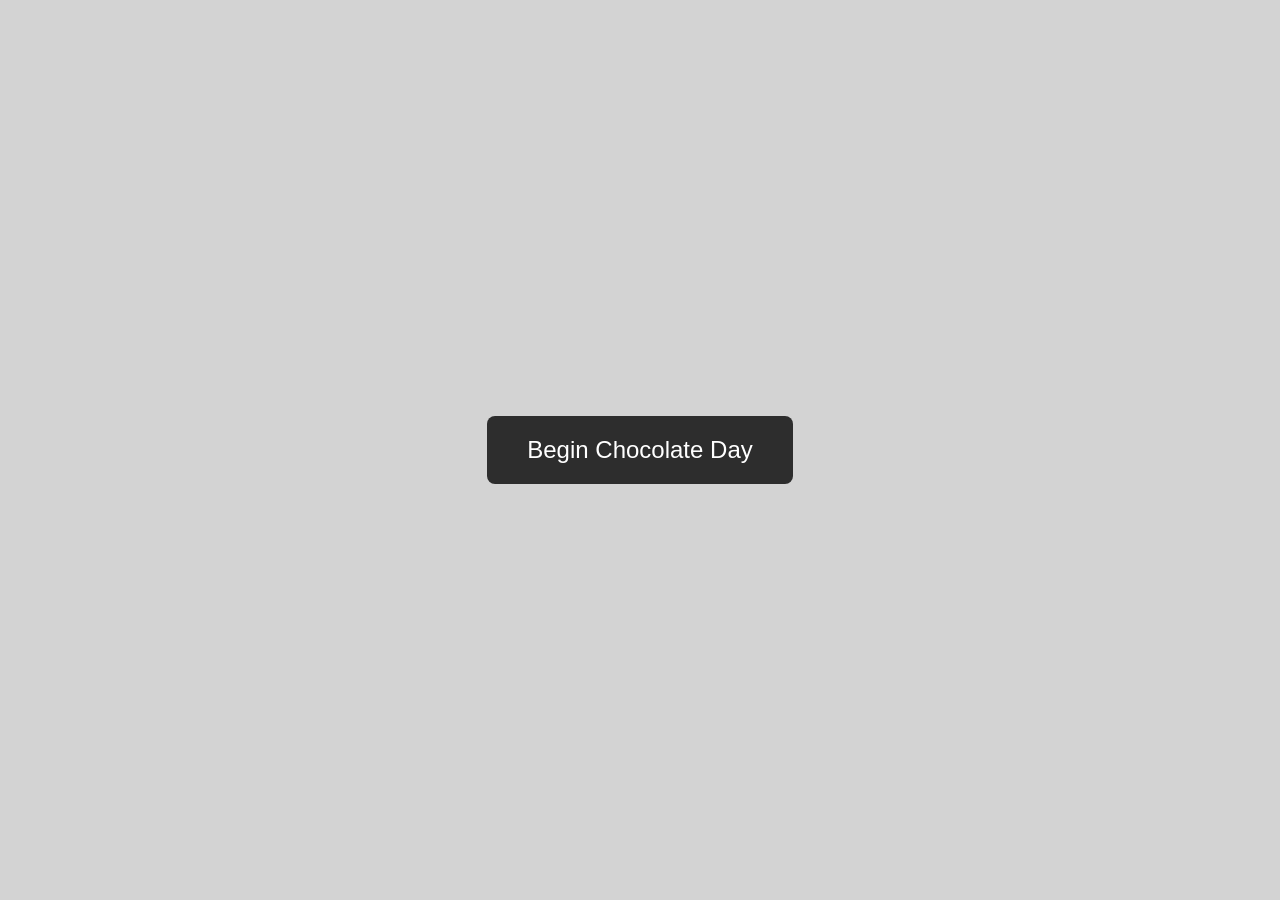
<file: ChocolateDay/index.html>
<!DOCTYPE html>
<html lang="en">

<head>
    <meta charset="UTF-8">
    <meta name="viewport" content="width=device-width, initial-scale=1.0">
    <title>Chocolate Day</title>
    <link rel="stylesheet" href="style.css">
</head>

<body>
    <div id="overlay">
        <button id="start-btn">Begin Chocolate Day</button>
    </div>

    <svg id="character-svg" width="1280" height="720"></svg>
    <div id="subtitles"></div>

    <script src="script.js"></script>
</body>

</html>
</file>
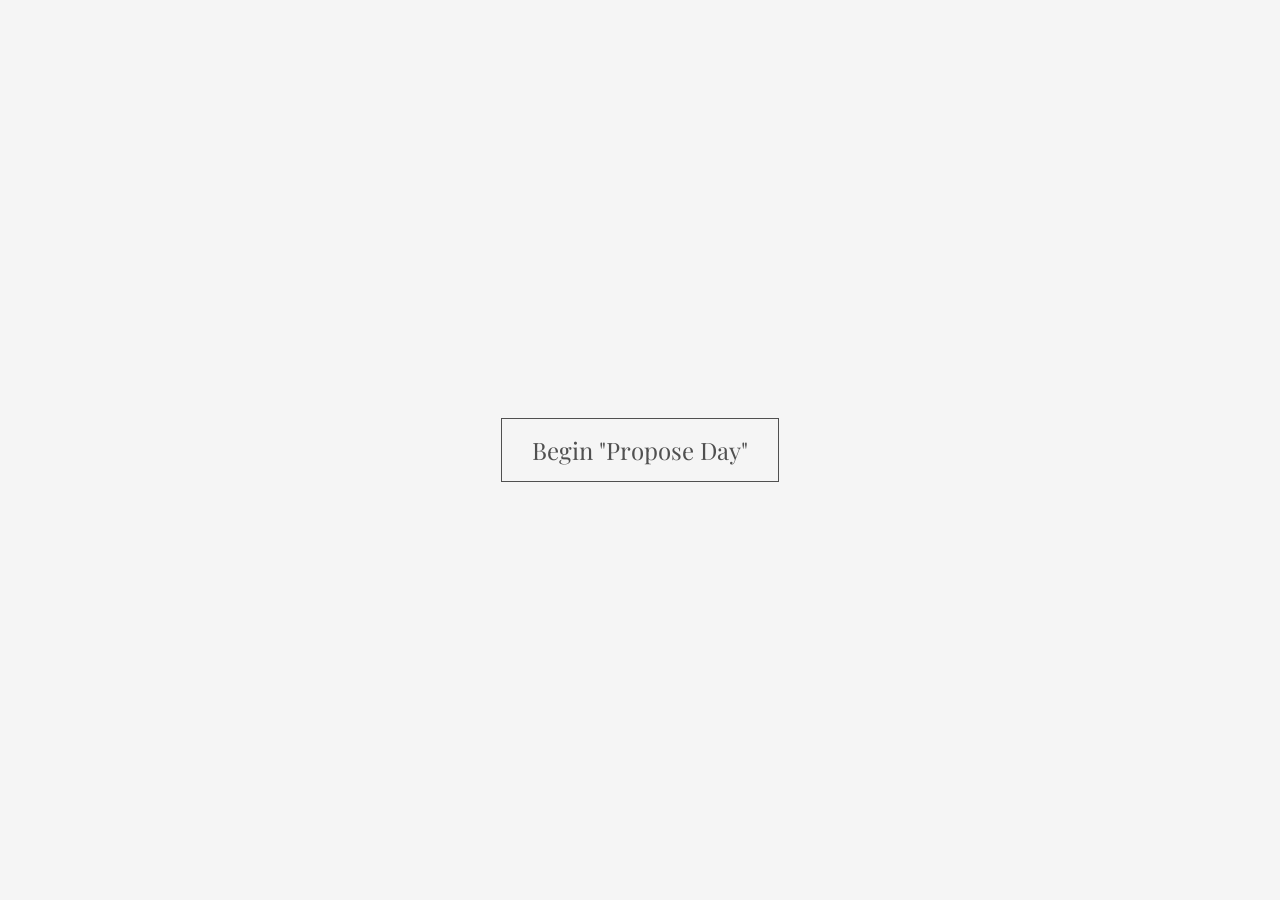
<file: ProposeDay/index.html>
<!DOCTYPE html>
<html lang="en">
<head>
    <meta charset="UTF-8">
    <meta name="viewport" content="width=device-width, initial-scale=1.0">
    <title>Happy Propose Day</title>
    <link rel="stylesheet" href="styles.css">
    <link href="https://fonts.googleapis.com/css2?family=Playfair+Display:ital@1&family=Inter:wght@300&display=swap" rel="stylesheet">
</head>
<body>
    <div id="app">
        <div id="vignette"></div>
        <div id="scene-container">
            <svg id="character-svg" viewBox="0 0 1280 720">
                <!-- Characters will be drawn here -->
            </svg>
            <div id="subtitles"></div>
        </div>
        <div id="overlay">
            <button id="start-btn">Begin "Propose Day"</button>
        </div>
    </div>
    <script src="script.js"></script>
</body>
</html>
</file>
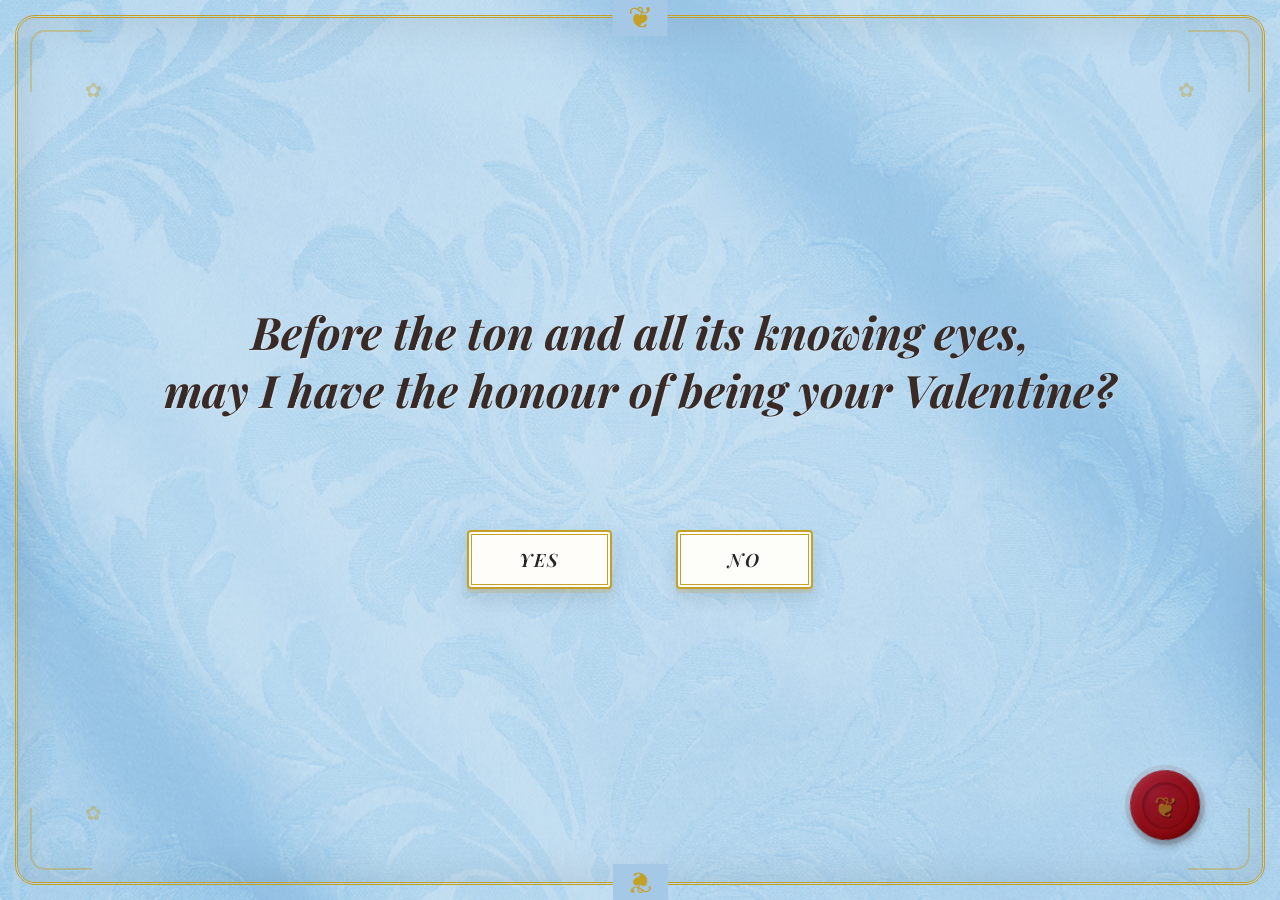
<file: Valentine-Day-Propose/index.html>
<!DOCTYPE html>
<html lang="en">

<head>
    <meta charset="UTF-8">
    <meta name="viewport" content="width=device-width, initial-scale=1.0">
    <title>Be My Valentine?</title>
    <!-- Import Google Fonts -->
    <link rel="preconnect" href="https://fonts.googleapis.com">
    <link rel="preconnect" href="https://fonts.gstatic.com" crossorigin>
    <link
        href="https://fonts.googleapis.com/css2?family=Great+Vibes&family=Montserrat:wght@400;600&family=Playfair+Display:ital,wght@0,400;0,600;1,700&display=swap"
        rel="stylesheet">

    <!-- External Styles -->
    <link rel="stylesheet" href="style.css">
</head>

<body>

    <div id="bg-reveal"></div>
    <div id="frame"></div><!-- Golden Frame -->

    <!-- DECORATIVE ELEMENTS -->
    <div class="corner-decor top-left"></div>
    <div class="corner-decor top-right"></div>
    <div class="corner-decor bottom-left"></div>
    <div class="corner-decor bottom-right"></div>

    <div class="falling-lilies">
        <div class="lily l-1"></div>
        <div class="lily l-2"></div>
        <div class="lily l-3"></div>
        <div class="lily l-4"></div>
        <div class="lily l-5"></div>
        <div class="lily l-6"></div>
        <div class="lily l-7"></div>
        <div class="lily l-8"></div>
        <div class="lily l-9"></div>
        <div class="lily l-10"></div>
        <div class="lily l-11"></div>
        <div class="lily l-12"></div>
        <div class="lily l-13"></div>
        <div class="lily l-14"></div>
        <div class="lily l-15"></div>
        <div class="lily l-16"></div>
        <div class="lily l-17"></div>
        <div class="lily l-18"></div>
        <div class="lily l-19"></div>
        <div class="lily l-20"></div>
    </div>

    <audio id="bg-music" loop>
        <source src="bridgerton_music.mp3" type="audio/mpeg">
    </audio>
    <audio id="blast-sound">
        <source src="blast.mp3" type="audio/mpeg">
    </audio>
    <audio id="yeah-sound">
        <source src="yeah.mp3" type="audio/mpeg">
    </audio>

    <div id="wax-seal">
        <div class="seal-inner">
            <span class="seal-symbol">❦</span>
        </div>
    </div>

    <div id="container">
        <h1>Before the ton and all its knowing eyes,<br>may I have the honour of being your Valentine?</h1>
        <div class="buttons">
            <button id="yes-btn">Yes</button>
            <div id="no-btn-wrapper">
                <button id="no-btn">
                    No
                    <div class="wing left" id="wing-l"></div>
                    <div class="wing right" id="wing-r"></div>
                </button>
            </div>
        </div>
    </div>

    <div id="final-screen">
        <div id="success-letter">
            <div class="letter-content">
                <p>What is most precious is often kept from the world, and so I give you these words quietly.</p>
                <p>Your "Yes" was not overheard by the ton, nor announced to any curious ear yet it has settled most
                    firmly with me, as though something long unsettled has finally found its place.</p>
                <p>In that single word, you offered me a confidence I did not know I lacked, and a warmth I find myself
                    returning to without effort.</p>
                <p>Let this Valentine remain ours alone, known only in glances and in moments stolen from the ordinary.
                    I find I prefer it that way; choosing you, quietly, again and again.</p>
            </div>
            <div id="letter-seal" class="wax-seal">
                <div class="seal-inner">
                    <span class="seal-symbol">❦</span>
                </div>
            </div>
        </div>
    </div>

    <!-- External Script -->
    <script src="script.js"></script>
</body>

</html>
</file>
<file: ChocolateDay/style.css>
* {
    margin: 0;
    padding: 0;
    box-sizing: border-box;
}

body {
    background: #D3D3D3;
    font-family: -apple-system, BlinkMacSystemFont, 'Segoe UI', Roboto, sans-serif;
    overflow: hidden;
    display: flex;
    justify-content: center;
    align-items: center;
    height: 100vh;
}

#character-svg {
    display: block;
    background: #D3D3D3;
}

#subtitles {
    position: absolute;
    bottom: 80px;
    left: 50%;
    transform: translateX(-50%);
    color: #2D2D2D;
    font-size: 32px;
    text-align: center;
    line-height: 1.5;
    max-width: 900px;
    opacity: 0;
    transition: opacity 0.5s;
    white-space: pre-line;
}

#subtitles.visible {
    opacity: 1;
}

#subtitles.intro-text {
    font-size: 42px;
    bottom: 50%;
    transform: translate(-50%, 50%);
}

#overlay {
    position: fixed;
    top: 0;
    left: 0;
    width: 100%;
    height: 100%;
    background: #D3D3D3;
    display: flex;
    justify-content: center;
    align-items: center;
    z-index: 10;
    transition: opacity 1.5s;
}

#start-btn {
    padding: 20px 40px;
    font-size: 24px;
    background: #2D2D2D;
    color: white;
    border: none;
    border-radius: 8px;
    cursor: pointer;
    transition: transform 0.2s;
}

#start-btn:hover {
    transform: scale(1.05);
}
</file>
<file: ProposeDay/styles.css>
:root {
    --bg-color: #f5f5f5;
    --text-color: #505050;
    --fade-duration: 2s;
}

body, html {
    margin: 0;
    padding: 0;
    width: 100%;
    height: 100%;
    overflow: hidden;
    background-color: var(--bg-color);
    font-family: 'Inter', sans-serif;
    display: flex;
    justify-content: center;
    align-items: center;
}

#app {
    position: relative;
    width: 100vw;
    height: 100vh;
    display: flex;
    justify-content: center;
    align-items: center;
}

#vignette {
    position: absolute;
    top: 0;
    left: 0;
    width: 100%;
    height: 100%;
    pointer-events: none;
    background: radial-gradient(circle, transparent 40%, rgba(0,0,0,0.15) 100%);
    z-index: 10;
}

#scene-container {
    width: 100%;
    height: 100%;
    display: flex;
    flex-direction: column;
    justify-content: center;
    align-items: center;
}

#character-svg {
    width: 100%;
    height: 80%;
}

#subtitles {
    position: absolute;
    bottom: 10%;
    width: 80%;
    text-align: center;
    color: var(--text-color);
    font-family: 'Playfair Display', serif;
    font-style: italic;
    font-size: 1.8rem;
    line-height: 1.4;
    opacity: 0;
    transition: opacity 1.5s ease;
    z-index: 20;
}

#subtitles.visible {
    opacity: 1;
}

#overlay {
    position: absolute;
    top: 0;
    left: 0;
    width: 100%;
    height: 100%;
    background-color: var(--bg-color);
    display: flex;
    justify-content: center;
    align-items: center;
    z-index: 100;
    transition: opacity 2s ease;
}

#start-btn {
    padding: 15px 30px;
    font-family: 'Playfair Display', serif;
    font-size: 1.5rem;
    background: none;
    border: 1px solid var(--text-color);
    color: var(--text-color);
    cursor: pointer;
    transition: all 0.3s ease;
}

#start-btn:hover {
    background-color: var(--text-color);
    color: var(--bg-color);
}

.intro-text {
    font-size: 3rem;
    font-style: normal;
}

/* Animations */
@keyframes fadeIn {
    from { opacity: 0; }
    to { opacity: 1; }
}

.fade-in {
    animation: fadeIn var(--fade-duration) forwards;
}
</file>
<file: Valentine-Day-Propose/style.css>
/* =========================================
   BRIDGERTON THEME: ROYAL STYLE SHEET
   ========================================= */

body,
html {
    margin: 0;
    padding: 0;
    width: 100%;
    height: 100%;
    overflow: hidden;

    /* WEDGWOOD BLUE PAGE BACKGROUND (SATIN) */
    background-color: #A4C8E6;
    background-image:
        radial-gradient(circle at center, rgba(255, 255, 255, 0.4) 0%, transparent 100%),
        url('bridgerton_yes_texture.png');
    background-size: cover;
    background-position: center;
    background-attachment: fixed;
    background-blend-mode: soft-light;

    display: flex;
    justify-content: center;
    align-items: center;
    font-family: 'Playfair Display', serif;
}

/* --- GOLDEN FRAME OVERLAY --- */
#frame {
    position: fixed;
    top: 15px;
    left: 15px;
    right: 15px;
    bottom: 15px;
    z-index: 90;
    border: 3px double #C5A028;
    /* Classic Gold */
    border-radius: 20px;
    pointer-events: none;
    box-shadow: inset 0 0 50px rgba(0, 0, 0, 0.1);
}

#frame::after,
#frame::before {
    content: "❦";
    position: absolute;
    left: 50%;
    transform: translateX(-50%);
    background-color: #A4C8E6;
    /* Match Page Blue */
    padding: 0 15px;
    color: #C5A028;
    font-size: 30px;
    font-family: 'Playfair Display', serif;
}

#frame::after {
    top: -22px;
}

#frame::before {
    bottom: -22px;
    transform: translateX(-50%) rotate(180deg);
}

/* --- MAIN CONTAINER --- */
#container {
    text-align: center;
    z-index: 10;
    transition: opacity 1s ease;
    position: relative;
    padding: 2rem;
    display: flex;
    flex-direction: column;
    align-items: center;
    width: 100%;
    max-width: 1200px;
}

h1 {
    font-family: 'Playfair Display', serif;
    font-style: italic;
    font-size: 2.8rem;
    line-height: 1.3;
    color: #3A2A25;
    /* Darker Bronze/Brown for legibility on blue */
    text-align: center;
    margin-top: -5px;
    /* Final micro-adjustment */
    margin-bottom: 25px;
    /* Maintain button stability */
    max-width: 90%;
    text-shadow: 1px 1px 2px rgba(255, 255, 255, 0.3);
    transition: color 0.8s ease;
    animation: pulse-text 3s ease-in-out infinite;
    position: relative;
    padding: 0 20px;

    /* STABILITY LOCK */
    min-height: 150px;
    display: flex;
    align-items: center;
    justify-content: center;
}

@keyframes pulse-text {

    0%,
    100% {
        transform: scale(1);
    }

    50% {
        transform: scale(1.02);
    }
}

/* --- BUTTONS: "Linen Stationery" --- */
.buttons {
    display: flex;
    justify-content: center;
    align-items: center;
    flex-direction: row;
    gap: 4rem;
    position: relative;
    width: 100%;
    min-height: 100px;
    margin-top: 3rem;
    transition: gap 1.5s ease;
}

#no-btn-wrapper {
    position: relative;
    flex-shrink: 0;
    width: auto;
    height: auto;
    z-index: 5;
    transition: width 1.5s cubic-bezier(0.25, 0.8, 0.25, 1);
}

button {
    /* DELICATE REGENCY STYLE */
    padding: 15px 50px;
    font-size: 1.15rem;
    font-family: 'Playfair Display', serif;
    font-weight: 600;
    font-style: italic;
    letter-spacing: 2px;
    text-transform: uppercase;

    border-radius: 4px;
    /* More like a sharp-edged card */

    /* Double Gold Border Logic */
    border: 2px solid #C5A028;
    outline: 1px solid #C5A028;
    outline-offset: -5px;

    cursor: pointer;
    position: relative;
    white-space: nowrap;
    overflow: visible !important;
    transition: all 0.4s ease;

    /* CRISP LINEN BACKGROUND (TEXTURE REMOVED TO POP) */
    background-color: #FEFDF9;
    color: #222222;

    /* Subtle depth to feel "raised" on the blue silk */
    box-shadow:
        0 4px 0 rgba(197, 160, 40, 0.2),
        0 10px 20px rgba(0, 0, 0, 0.1);
}

/* YES BUTTON */
#yes-btn {
    z-index: 2;
}

#yes-btn:hover {
    background-color: #FFFFFF;
    transform: translateY(-2px);
    box-shadow:
        0 6px 0 rgba(197, 160, 40, 0.3),
        0 15px 30px rgba(0, 0, 0, 0.15);
}

body.reveal-active #yes-btn {
    transform: scale(1.05);
    background-color: #FFFFFF;
}

/* NO BUTTON */
#no-btn {
    z-index: 3;
    opacity: 0.98;
    pointer-events: none !important;
    background-color: #FEFDF9;
}

#no-btn * {
    pointer-events: none !important;
}

/* --- WINGS: "Matching Ivory Ornaments" --- */
.wing {
    position: absolute;
    width: 24px;
    height: 14px;
    background-color: #FEFDF9;
    /* Match Linen Button */
    border: 1px solid #5D4037;
    border-radius: 0 50% 50% 0;
    top: 50%;
    z-index: -1;
    pointer-events: none;

    /* HIDDEN BY DEFAULT */
    opacity: 0;
    visibility: hidden;

    transition: all 0.5s ease;
    box-shadow: 0 2px 5px rgba(0, 0, 0, 0.1);

    /* DEFAULT STATE: Static */
    animation-play-state: paused !important;
}

#no-btn-wrapper.is-flying .wing {
    opacity: 1;
    visibility: visible;
    animation-play-state: running !important;
}

body.reveal-active .wing {
    background-color: #FFF;
    border-color: #FFD700;
    box-shadow: 0 0 8px rgba(255, 215, 0, 0.6);
}

.wing.left {
    left: -20px;
    border-radius: 50% 0 0 50%;
    transform-origin: right center;
    animation: flutter-left 0.15s infinite alternate ease-in-out;
}

.wing.right {
    right: -20px;
    border-radius: 0 50% 50% 0;
    transform-origin: left center;
    animation: flutter-right 0.15s infinite alternate ease-in-out;
}

@keyframes flutter-left {
    0% {
        transform: translateY(-50%) rotate(-45deg);
    }

    100% {
        transform: translateY(-80%) rotate(25deg);
    }
}

@keyframes flutter-right {
    0% {
        transform: translateY(-50%) rotate(45deg);
    }

    100% {
        transform: translateY(-80%) rotate(-25deg);
    }
}

/* --- BACKGROUND REVEAL (GRID) --- */
#bg-reveal {
    position: fixed;
    top: 0;
    left: 0;
    width: 100vw;
    height: 100vh;
    z-index: 1;
    display: grid;
    pointer-events: none;
    grid-template-columns: repeat(auto-fill, minmax(150px, 1fr));
    grid-auto-rows: auto;
    opacity: 0;
    transition: opacity 1.5s ease;
    background-color: #000;
}

#bg-reveal img {
    width: 100%;
    height: 100%;
    object-fit: cover;
    display: block;
}

body.reveal-active #bg-reveal {
    opacity: 1;
}

body.reveal-active h1 {
    color: #FDFBF0;
    text-shadow: 0 0 10px #000, 0 0 20px rgba(212, 175, 55, 0.8), 2px 2px 0 #000;
    transform: scale(1.05);
}

/* --- FINAL SCREEN (SUCCESS) --- */
#final-screen {
    position: fixed;
    top: 0;
    left: 0;
    width: 100%;
    height: 100%;
    display: flex;
    justify-content: center;
    align-items: center;
    opacity: 0;
    pointer-events: none;
    transition: opacity 2s ease;
    z-index: 100;
    background-color: rgba(0, 0, 0, 0.6);
    backdrop-filter: blur(8px);
    -webkit-backdrop-filter: blur(8px);
}

#final-image {
    max-width: 90%;
    max-height: 90%;
    border-radius: 15px;
    box-shadow: 0 25px 60px rgba(0, 0, 0, 0.5);
    transform: scale(0.9);
    transition: transform 2s cubic-bezier(0.34, 1.56, 0.64, 1);
    border: 4px solid #D4AF37;
}

/* --- DECORATIVE FILIGREE CORNERS --- */
.corner-decor {
    position: fixed;
    width: 60px;
    height: 60px;
    z-index: 95;
    pointer-events: none;
    border: 2px solid #C5A028;
    opacity: 0.4;
}

.top-left {
    top: 30px;
    left: 30px;
    border-right: none;
    border-bottom: none;
    border-radius: 15px 0 0 0;
}

.top-right {
    top: 30px;
    right: 30px;
    border-left: none;
    border-bottom: none;
    border-radius: 0 15px 0 0;
}

.bottom-left {
    bottom: 30px;
    left: 30px;
    border-right: none;
    border-top: none;
    border-radius: 0 0 0 15px;
}

.bottom-right {
    bottom: 30px;
    right: 30px;
    border-left: none;
    border-top: none;
    border-radius: 0 0 15px 0;
}

.corner-decor::after {
    content: "✿";
    position: absolute;
    color: #C5A028;
    font-size: 20px;
}

.top-left::after {
    bottom: -10px;
    right: -10px;
}

.top-right::after {
    bottom: -10px;
    left: -10px;
}

.bottom-left::after {
    top: -10px;
    right: -10px;
}

.bottom-right::after {
    top: -10px;
    left: -10px;
}

/* --- FALLING LILIES (CSS) --- */
.falling-lilies {
    position: fixed;
    top: 0;
    left: 0;
    width: 100%;
    height: 100%;
    z-index: 5;
    pointer-events: none;
    overflow: hidden;
}

.lily {
    position: absolute;
    width: 12px;
    height: 22px;
    background: radial-gradient(circle at 40% 40%, #FFFFFF 0%, #F5F5F0 70%, #EEE8AA 100%);
    border-radius: 80% 10% 80% 10%;
    /* Elongated leaf shape for Lily petals */
    opacity: 0.7;
    top: -30px;
    box-shadow: 0 2px 5px rgba(255, 255, 255, 0.4);
    animation: petal-fall linear infinite;
}

@keyframes petal-fall {
    0% {
        transform: translateY(0) translateX(0) rotate(0deg);
        opacity: 0.8;
    }

    25% {
        transform: translateY(25vh) translateX(40px) rotate(45deg);
    }

    50% {
        transform: translateY(50vh) translateX(-25px) rotate(180deg);
        opacity: 0.5;
    }

    75% {
        transform: translateY(75vh) translateX(30px) rotate(270deg);
    }

    100% {
        transform: translateY(105vh) translateX(-15px) rotate(360deg);
        opacity: 0;
    }
}

/* Variance for Lilies (20 petals for abundance) */
.l-1 {
    left: 5%;
    width: 14px;
    height: 24px;
    animation-duration: 14s;
    animation-delay: 0s;
}

.l-2 {
    left: 15%;
    width: 10px;
    height: 20px;
    animation-duration: 18s;
    animation-delay: -2s;
}

.l-3 {
    left: 25%;
    width: 13px;
    height: 23px;
    animation-duration: 22s;
    animation-delay: -4s;
}

.l-4 {
    left: 35%;
    width: 11px;
    height: 21px;
    animation-duration: 16s;
    animation-delay: -6s;
}

.l-5 {
    left: 45%;
    width: 14px;
    height: 25px;
    animation-duration: 25s;
    animation-delay: -8s;
}

.l-6 {
    left: 55%;
    width: 12px;
    height: 22px;
    animation-duration: 15s;
    animation-delay: -10s;
}

.l-7 {
    left: 65%;
    width: 15px;
    height: 26px;
    animation-duration: 19s;
    animation-delay: -1s;
}

.l-8 {
    left: 75%;
    width: 11px;
    height: 19px;
    animation-duration: 17s;
    animation-delay: -3s;
}

.l-9 {
    left: 85%;
    width: 13px;
    height: 22px;
    animation-duration: 21s;
    animation-delay: -5s;
}

.l-10 {
    left: 95%;
    width: 10px;
    height: 18px;
    animation-duration: 24s;
    animation-delay: -7s;
}

.l-11 {
    left: 10%;
    width: 12px;
    height: 21px;
    animation-duration: 20s;
    animation-delay: -11s;
}

.l-12 {
    left: 20%;
    width: 14px;
    height: 24px;
    animation-duration: 13s;
    animation-delay: -13s;
}

.l-13 {
    left: 30%;
    width: 11px;
    height: 20px;
    animation-duration: 16s;
    animation-delay: -15s;
}

.l-14 {
    left: 40%;
    width: 13px;
    height: 23px;
    animation-duration: 18s;
    animation-delay: -17s;
}

.l-15 {
    left: 50%;
    width: 15px;
    height: 26px;
    animation-duration: 23s;
    animation-delay: -19s;
}

.l-16 {
    left: 60%;
    width: 12px;
    height: 22px;
    animation-duration: 14s;
    animation-delay: -21s;
}

.l-17 {
    left: 70%;
    width: 10px;
    height: 19px;
    animation-duration: 21s;
    animation-delay: -23s;
}

.l-18 {
    left: 80%;
    width: 14px;
    height: 24px;
    animation-duration: 17s;
    animation-delay: -25s;
}

.l-19 {
    left: 90%;
    width: 11px;
    height: 21px;
    animation-duration: 19s;
    animation-delay: -27s;
}

.l-20 {
    left: 5%;
    width: 13px;
    height: 22px;
    animation-duration: 22s;
    animation-delay: -29s;
}


/* --- SUCCESS SCREEN: PRIVATE LETTER --- */
#final-screen {
    position: fixed;
    top: 0;
    left: 0;
    width: 100%;
    height: 100%;
    background-color: rgba(18, 12, 10, 0.95);
    /* Intimate Atmosphere */
    display: flex;
    justify-content: center;
    align-items: center;
    opacity: 0;
    pointer-events: none;
    transition: opacity 1.5s ease;
    z-index: 1000;
}

#success-letter {
    background-color: #FEFDF9;
    /* Ivory Stationery */
    width: 100%;
    height: 100%;
    padding: 100px;
    box-sizing: border-box;
    position: relative;
    box-shadow: none;
    border-radius: 0;
    background-image: url('LetterBg.png');
    background-size: 100% 100%;
    background-position: center;
    background-repeat: no-repeat;
    transform: scale(1);
    transition: transform 1.5s cubic-bezier(0.16, 1, 0.3, 1);
    display: flex;
    flex-direction: column;
    justify-content: center;
    align-items: center;
}

body.reveal-active #success-letter,
#final-screen[style*="opacity: 1"] #success-letter {
    transform: scale(1) rotate(0deg);
}

.letter-content {
    font-family: 'Playfair Display', serif;
    font-size: 1.8rem;
    line-height: 1.8;
    color: #3A2A25;
    font-style: italic;
    text-align: center;
    max-width: 800px;
}

.letter-content p {
    margin-bottom: 2rem;
}

/* --- WAX SEAL (RED PRESS) --- */
.wax-seal,
#wax-seal {
    position: fixed;
    bottom: 60px;
    right: 80px;
    z-index: 96;
    width: 70px;
    height: 70px;
    background: radial-gradient(circle at 30% 30%, #A11D33, #800000);
    /* Bridgerton Red Wax */
    border-radius: 50%;
    box-shadow:
        2px 4px 10px rgba(0, 0, 0, 0.4),
        inset -3px -3px 6px rgba(0, 0, 0, 0.2),
        inset 3px 3px 6px rgba(255, 255, 255, 0.1);
    display: flex;
    justify-content: center;
    align-items: center;
    transform: rotate(5deg);
    pointer-events: none;
}

#letter-seal {
    display: none;
}

.wax-seal::before,
#wax-seal::before {
    content: "";
    position: absolute;
    top: -5px;
    left: -5px;
    right: -5px;
    bottom: -5px;
    border-radius: 50%;
    background: radial-gradient(circle at center, transparent 60%, rgba(128, 0, 0, 0.4) 100%);
}

.seal-inner {
    width: 45px;
    height: 45px;
    border: 1px solid rgba(0, 0, 0, 0.2);
    border-radius: 50%;
    display: flex;
    justify-content: center;
    align-items: center;
    background: rgba(0, 0, 0, 0.05);
    box-shadow: inset 1px 1px 3px rgba(0, 0, 0, 0.3);
}

.seal-symbol {
    color: rgba(197, 160, 40, 0.6);
    /* Softened Gold */
    font-size: 28px;
    text-shadow: 1px 1px 1px rgba(0, 0, 0, 0.5);
    font-family: 'Playfair Display', serif;
}

.flower {
    position: fixed;
    pointer-events: none;
    z-index: 200;
    opacity: 1;
    will-change: transform;
    transform: translate3d(-50%, -50%, 0);
    backface-visibility: hidden;
}
</file>
